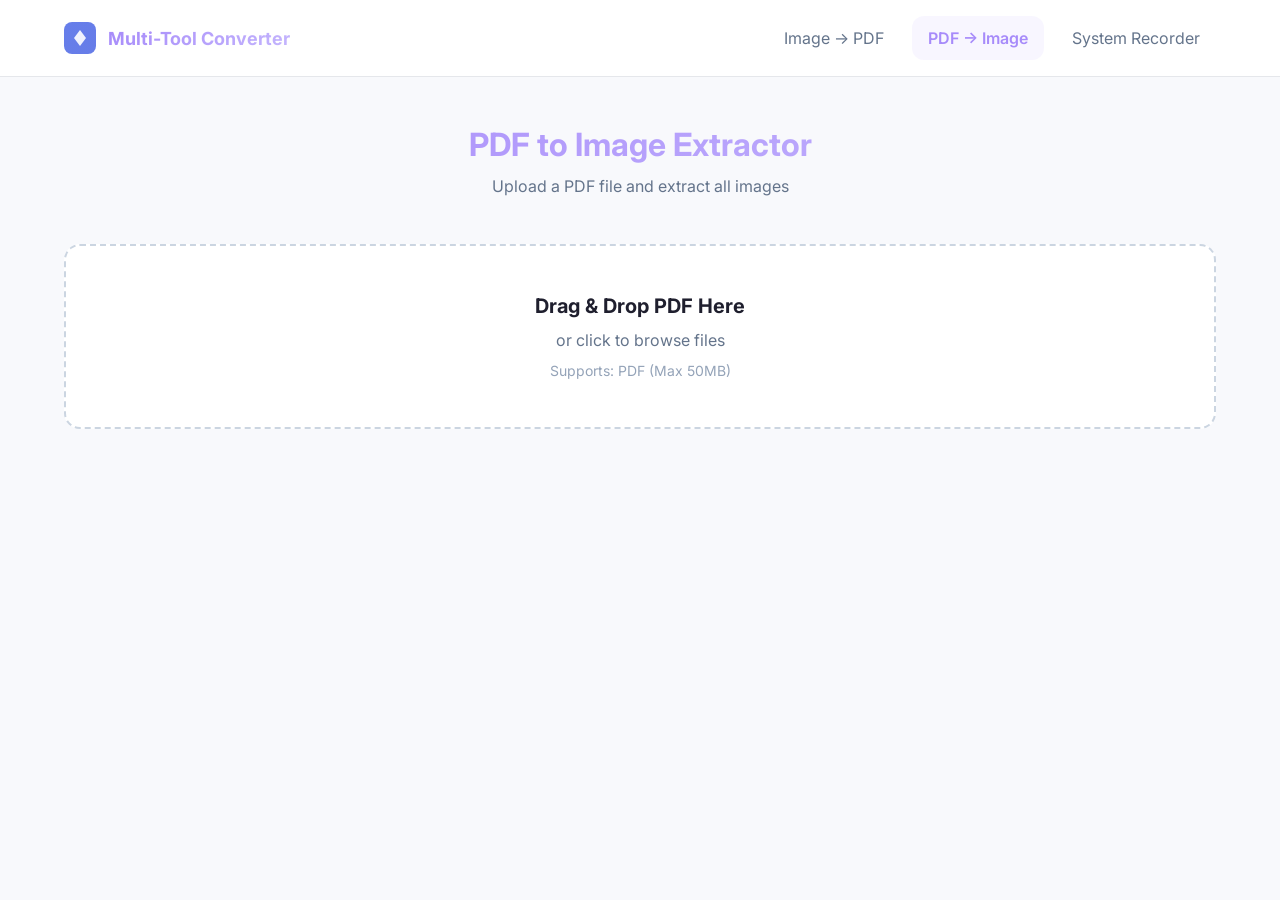
<file: static/pdf-to-image.html>
<!DOCTYPE html>
<html lang="ko">

<head>
    <meta charset="UTF-8">
    <meta name="viewport" content="width=device-width, initial-scale=1.0">
    <meta name="description" content="Extract images from PDF files">
    <title>Multi-Tool Web Converter | PDF to Image</title>
    <link rel="preconnect" href="https://fonts.googleapis.com">
    <link rel="preconnect" href="https://fonts.gstatic.com" crossorigin>
    <link href="https://fonts.googleapis.com/css2?family=Inter:wght@300;400;500;600;700&display=swap" rel="stylesheet">
    <link rel="stylesheet" href="/static/css/style.css">
    <link rel="stylesheet" href="/static/css/pdf-to-image.css">
    <script src="/static/js/header-loader.js" defer></script>
</head>

<body>
    <div id="header-placeholder"></div>

    <main class="main-content">
        <div class="container">
            <section class="page-header">
                <h2 class="page-title">PDF to Image Extractor</h2>
                <p class="page-subtitle">Upload a PDF file and extract all images</p>
            </section>

            <section class="upload-section">
                <div class="dropzone" id="dropzone">
                    <div class="dropzone-content">
                        <h3 class="dropzone-title">Drag & Drop PDF Here</h3>
                        <p class="dropzone-text">or click to browse files</p>
                        <p class="dropzone-hint">Supports: PDF (Max 50MB)</p>
                    </div>
                    <input type="file" id="fileInput" accept="application/pdf,.pdf" hidden>
                </div>
            </section>

            <section class="thumbnail-section" id="thumbnailSection" style="display: none;">
                <div class="section-header">
                    <h3 class="section-title"><span id="imageCount">0</span> Images Extracted</h3>
                    <p class="section-subtitle">Click images to select • Select multiple for batch download</p>
                </div>

                <div class="selection-controls">
                    <button class="btn-link" id="selectAllBtn">Select All</button>
                    <span class="separator">•</span>
                    <button class="btn-link" id="deselectAllBtn">Deselect All</button>
                    <span class="separator">•</span>
                    <span class="selected-count"><span id="selectedCount">0</span> selected</span>
                </div>

                <div class="thumbnail-grid selectable" id="thumbnailGrid"></div>

                <div class="action-bar">
                    <div class="format-selector">
                        <label for="formatSelect">Format:</label>
                        <select id="formatSelect" class="format-select">
                            <option value="png">PNG</option>
                            <option value="jpeg">JPEG</option>
                            <option value="webp">WEBP</option>
                        </select>
                    </div>
                    <button class="btn btn-primary" id="downloadBtn" disabled>
                        <span>Download Selected</span>
                    </button>
                </div>
            </section>
        </div>
    </main>

    <div class="loading-overlay" id="loadingOverlay">
        <div class="loading-content">
            <div class="spinner"></div>
            <p class="loading-text" id="loadingText">Extracting images...</p>
        </div>
    </div>

    <div class="toast-container" id="toastContainer"></div>

    <script src="/static/js/pdf-to-image.js"></script>
</body>

</html>
</file>
<file: static/css/style.css>
﻿:root{--color-primary:#a78bfa;--color-bg-primary:#fff;--color-text-primary:hsl(240,20%,15%);--gradient-primary:linear-gradient(135deg,#a78bfa,#c4b5fd);--spacing-sm:.75rem;--spacing-md:1rem;--spacing-lg:1.5rem;--spacing-xl:2rem;--spacing-2xl:3rem;--font-family:'Inter',sans-serif;--font-size-base:1rem;--font-size-lg:1.125rem;--font-size-xl:1.25rem;--font-size-2xl:1.5rem;--radius-lg:.75rem;--radius-xl:1rem;--shadow-sm:0 1px 2px rgba(167,139,250,.05);--shadow-lg:0 10px 15px -3px rgba(167,139,250,.1);--transition-base:250ms cubic-bezier(.4,0,.2,1)}*{margin:0;padding:0;box-sizing:border-box}body{font-family:var(--font-family);background:#f8f9fc;color:var(--color-text-primary)}.container{max-width:1200px;margin:0 auto;padding:0 var(--spacing-lg)}.global-header{background:#fff;border-bottom:1px solid #e5e7eb;position:sticky;top:0;z-index:100}.header-content{display:flex;align-items:center;justify-content:space-between;padding:var(--spacing-md) 0}.logo{display:flex;align-items:center;gap:var(--spacing-sm)}.logo-text{font-size:var(--font-size-lg);font-weight:700;background:var(--gradient-primary);-webkit-background-clip:text;-webkit-text-fill-color:transparent}.main-nav{display:flex;gap:var(--spacing-sm)}.nav-item{padding:var(--spacing-sm) var(--spacing-md);border-radius:var(--radius-lg);text-decoration:none;color:#64748b;transition:all var(--transition-base)}.nav-item.active{color:var(--color-primary);font-weight:600;background:rgba(167,139,250,.08)}.nav-item.disabled{opacity:.5;cursor:not-allowed}.badge{font-size:.75rem;padding:2px 8px;border-radius:999px;background:#e5e7eb;color:#64748b;margin-left:4px}.main-content{padding:var(--spacing-2xl) 0;min-height:calc(100vh - 80px)}.page-header{text-align:center;margin-bottom:var(--spacing-2xl)}.page-title{font-size:2rem;font-weight:700;background:var(--gradient-primary);-webkit-background-clip:text;-webkit-text-fill-color:transparent}.page-subtitle{color:#64748b;margin-top:var(--spacing-sm)}.dropzone{border:2px dashed #cbd5e1;border-radius:var(--radius-xl);padding:var(--spacing-2xl);background:#fff;cursor:pointer;transition:all var(--transition-base);text-align:center}.dropzone:hover{border-color:var(--color-primary);box-shadow:var(--shadow-lg)}.dropzone-title{font-size:var(--font-size-xl);margin-bottom:var(--spacing-sm)}.dropzone-text{color:#64748b}.dropzone-hint{font-size:.875rem;color:#94a3b8;margin-top:var(--spacing-sm)}.thumbnail-section{animation:slideUp .35s ease-out}@keyframes slideUp{from{opacity:0;transform:translateY(20px)}to{opacity:1;transform:translateY(0)}}.section-header{text-align:center;margin-bottom:var(--spacing-xl)}.section-title{font-size:var(--font-size-2xl);font-weight:700}.section-subtitle{color:#64748b;font-size:.875rem}.thumbnail-grid{display:grid;grid-template-columns:repeat(auto-fill,minmax(180px,1fr));gap:var(--spacing-lg);margin-bottom:var(--spacing-xl)}.thumbnail-item{position:relative;aspect-ratio:1;background:#fff;border:2px solid #e5e7eb;border-radius:var(--radius-lg);overflow:hidden;cursor:grab;transition:all var(--transition-base)}.thumbnail-item:hover{transform:translateY(-4px);box-shadow:var(--shadow-lg);border-color:var(--color-primary)}.thumbnail-image{width:100%;height:100%;object-fit:cover}.thumbnail-overlay{position:absolute;inset:0;background:linear-gradient(to bottom,transparent,rgba(0,0,0,.7));display:flex;flex-direction:column;justify-content:space-between;padding:var(--spacing-sm);opacity:0;transition:opacity var(--transition-base)}.thumbnail-item:hover .thumbnail-overlay{opacity:1}.thumbnail-delete{align-self:flex-end;width:32px;height:32px;border:none;border-radius:8px;background:rgba(255,255,255,.95);color:#ef4444;cursor:pointer;font-size:20px;transition:all .15s}.thumbnail-delete:hover{background:#ef4444;color:#fff}.thumbnail-name{color:#fff;font-size:.75rem;overflow:hidden;text-overflow:ellipsis;white-space:nowrap}.thumbnail-order{position:absolute;top:8px;left:8px;width:28px;height:28px;border-radius:8px;background:var(--gradient-primary);color:#fff;font-size:.875rem;font-weight:700;display:flex;align-items:center;justify-content:center}.action-bar{display:flex;justify-content:center;gap:var(--spacing-md)}.btn{display:inline-flex;align-items:center;gap:var(--spacing-sm);padding:var(--spacing-md) var(--spacing-xl);border:none;border-radius:var(--radius-lg);font-family:var(--font-family);font-size:var(--font-size-base);font-weight:600;cursor:pointer;transition:all var(--transition-base)}.btn-primary{background:var(--gradient-primary);color:#fff;box-shadow:var(--shadow-sm)}.btn-primary:hover{box-shadow:var(--shadow-lg);transform:translateY(-2px)}.btn-secondary{background:#fff;color:var(--color-text-primary);border:2px solid #e5e7eb}.btn-secondary:hover{border-color:var(--color-primary);color:var(--color-primary)}.loading-overlay{position:fixed;inset:0;background:rgba(248,249,252,.95);backdrop-filter:blur(10px);display:none;align-items:center;justify-content:center;z-index:200}.loading-overlay.active{display:flex}.spinner{width:64px;height:64px;border:4px solid #e5e7eb;border-top-color:var(--color-primary);border-radius:50%;animation:spin 1s linear infinite;margin:0 auto var(--spacing-lg)}@keyframes spin{to{transform:rotate(360deg)}}.loading-text{font-size:var(--font-size-xl);font-weight:600}.toast-container{position:fixed;top:var(--spacing-xl);right:var(--spacing-xl);z-index:300;display:flex;flex-direction:column;gap:var(--spacing-sm)}.toast{min-width:300px;padding:var(--spacing-md) var(--spacing-lg);background:#fff;border-radius:var(--radius-lg);box-shadow:var(--shadow-lg);display:flex;align-items:center;gap:var(--spacing-md);animation:slideIn .25s ease-out}@keyframes slideIn{from{opacity:0;transform:translateX(100%)}to{opacity:1;transform:translateX(0)}}.toast.success{border-left:4px solid #10b981}.toast.error{border-left:4px solid #ef4444}.toast.warning{border-left:4px solid #f59e0b}.toast-icon{width:24px;flex-shrink:0;font-weight:700;font-size:18px}.toast-message{flex:1;font-size:.875rem;font-weight:500}
</file>
<file: static/css/pdf-to-image.css>
﻿.selectable-item{cursor:pointer;user-select:none}.selectable-item.selected{border-color:var(--color-primary);border-width:3px;box-shadow:0 0 0 3px rgba(102,126,234,.2)}.thumbnail-checkbox{position:absolute;top:8px;right:8px;width:24px;height:24px;background:rgba(255,255,255,.95);border:2px solid #e5e7eb;border-radius:4px;display:flex;align-items:center;justify-content:center;transition:all .2s}.selectable-item.selected .thumbnail-checkbox{background:var(--color-primary);border-color:var(--color-primary)}.thumbnail-checkbox input{display:none}.selectable-item.selected .thumbnail-checkbox::after{content:'';color:#fff;font-size:14px;font-weight:700}.thumbnail-info{position:absolute;bottom:0;left:0;right:0;padding:var(--spacing-sm);background:linear-gradient(to top,rgba(0,0,0,.8),transparent);display:flex;justify-content:space-between}.thumbnail-meta{color:#fff;font-size:.75rem;font-weight:500}.selection-controls{display:flex;align-items:center;justify-content:center;gap:var(--spacing-md);margin-bottom:var(--spacing-lg)}.btn-link{background:none;border:none;color:var(--color-primary);font-size:.875rem;font-weight:600;cursor:pointer;padding:0;transition:opacity .2s}.btn-link:hover{opacity:.7;text-decoration:underline}.separator{color:#cbd5e1;font-weight:300}.selected-count{color:#64748b;font-size:.875rem;font-weight:500}.format-selector{display:flex;align-items:center;gap:var(--spacing-sm)}.format-selector label{font-size:.875rem;font-weight:600;color:var(--color-text-primary)}.format-select{padding:var(--spacing-sm) var(--spacing-md);border:2px solid #e5e7eb;border-radius:var(--radius-lg);font-family:var(--font-family);font-size:.875rem;font-weight:500;color:var(--color-text-primary);background:#fff;cursor:pointer;transition:all .2s}.format-select:hover{border-color:var(--color-primary)}.format-select:focus{outline:none;border-color:var(--color-primary);box-shadow:0 0 0 3px rgba(102,126,234,.1)}.btn-primary:disabled{opacity:.5;cursor:not-allowed;transform:none}.btn-primary:disabled:hover{box-shadow:var(--shadow-sm);transform:none}
</file>
